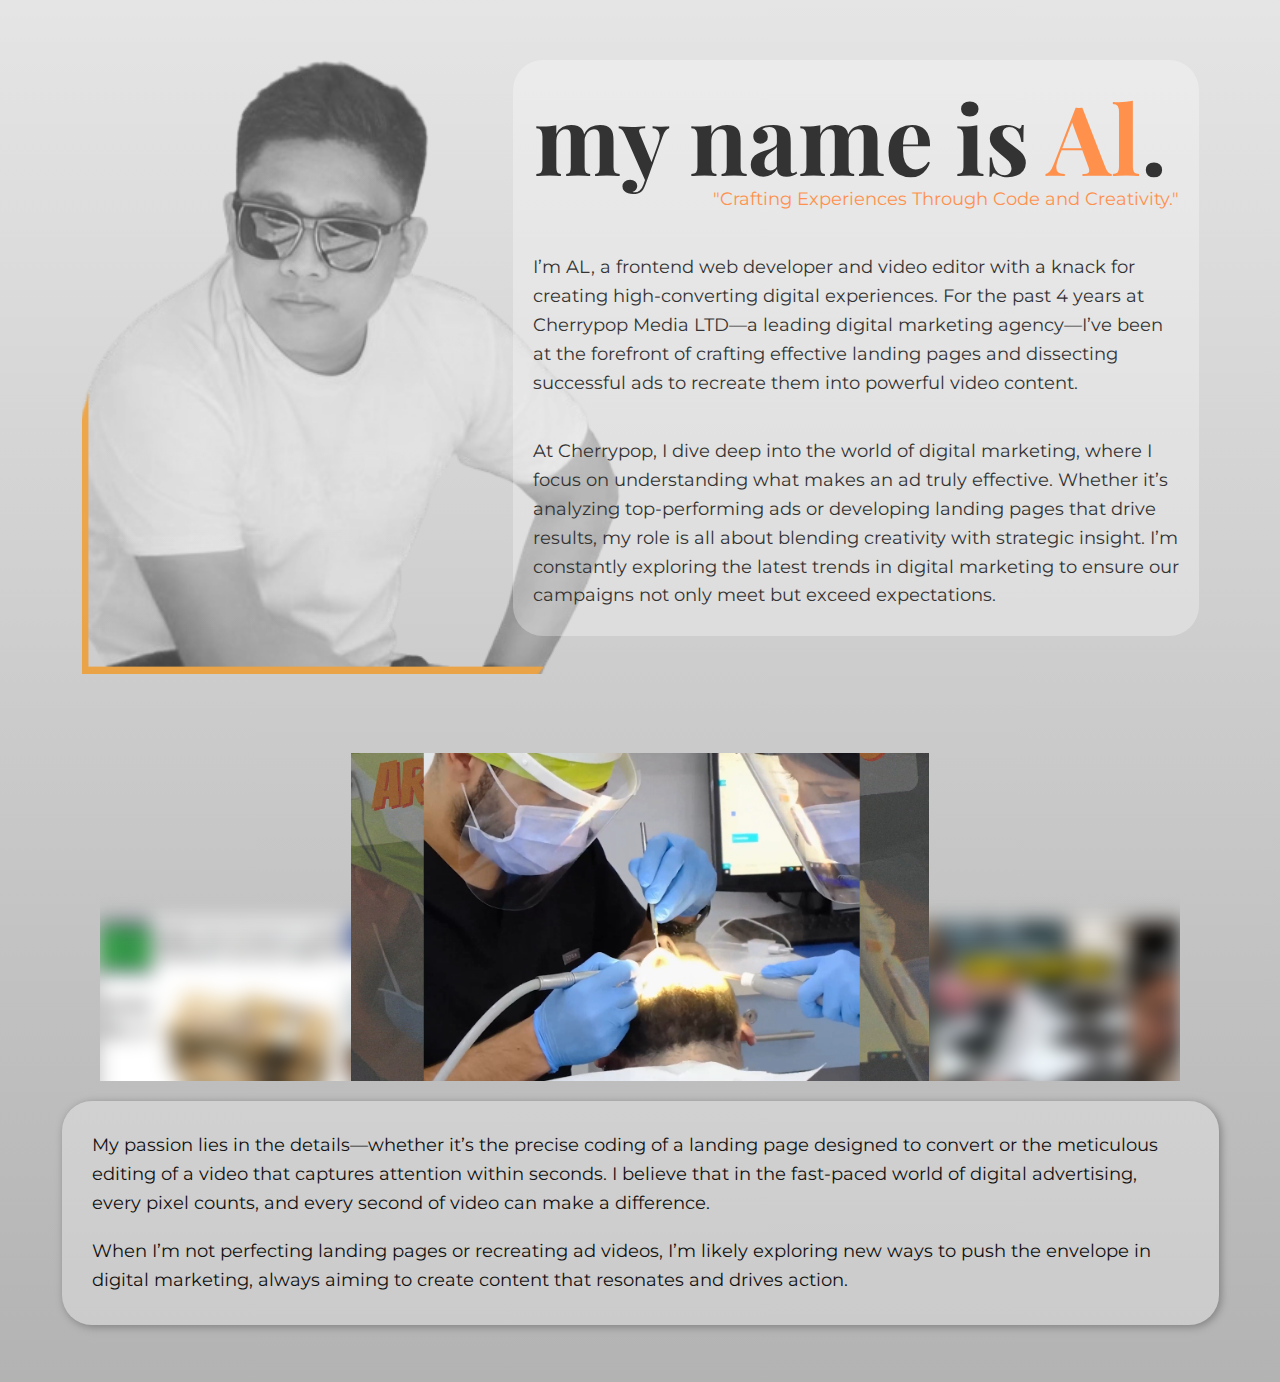
<file: alharrey.ishmael/index.html>
<!DOCTYPE html>
<html style="font-size: 16px;" lang="en"><head>
    <meta name="viewport" content="width=device-width, initial-scale=1.0">
    <meta charset="utf-8">
    <meta name="keywords" content="">
    <meta name="description" content="">
    <title>Looking for Video Editor and Landing Page Creator?</title>
    <link rel="stylesheet" href="./index_files/nicepage.css" media="screen">
<link rel="stylesheet" href="./index_files/Page-3.css" media="screen">
    <script class="u-script" type="text/javascript" src="./index_files/jquery.js" defer=""></script>
    <script class="u-script" type="text/javascript" src="./index_files/nicepage.js" defer=""></script>
    <meta name="generator" content="Nicepage 6.14.4, nicepage.com">
    <link id="u-theme-google-font" rel="stylesheet" href="https://fonts.googleapis.com/css?family=Roboto:100,100i,300,300i,400,400i,500,500i,700,700i,900,900i|Open+Sans:300,300i,400,400i,500,500i,600,600i,700,700i,800,800i">
    <link id="u-page-google-font" rel="stylesheet" href="https://fonts.googleapis.com/css?family=Playfair+Display:400,400i,500,500i,600,600i,700,700i,800,800i,900,900i|Montserrat:100,100i,200,200i,300,300i,400,400i,500,500i,600,600i,700,700i,800,800i,900,900i">
    
    <link rel="stylesheet" href="./index_files/slick.css">
    
	<style>
	.section-project {
    padding: 50px 0;
    position: relative;
    background-color: #222;
}

.section__title,
.section__subtitle {
    text-align: center;
    color: white;
    display: block;
}

.section__title {
    font-size: 3em;
    line-height: 1;
    margin: 0 0 20px;
}

.section__subtitle {
    font-size: 1.2em;
    line-height: 1.5;
    opacity: .5;
}

.section__subtitle a {
    color: inherit;
}

/* Project carousel outer wrapper */
.project-carousel {
    position: relative;
    padding: 50px 0;
    height: 360px; /* Set a fixed height for cutting */
    overflow: hidden; /* Hide content that overflows the container */
}

/* Project Strip */
.project-strip {
    margin: 150px 0 150px;
    filter: blur(10px);
    height: 100%; /* Match the height of the .project-carousel */
}

.project-strip .project {
    cursor: pointer;
}

.project-strip img {
    max-width: 100%;
    width: 100%;
    height: auto;
}

.project-strip img,
.project-detail img {
    width: 100%;
    height: 360px; /* Fixed height */
    object-fit: cover; /* Ensures the image covers the entire area */
}

/* Project Details */
.project-screen {
    width: 100%;
    max-width: 768px;
    height: auto;
    position: absolute;
    left: 0;
    right: 0;
    top: 0;
    bottom: 0;
    margin: auto;
}

/* Project Detail Carousel */
.project-detail {
    position: absolute;
    left: 0;
    right: 0;
    width: 100%;
    max-width: 578px;
    height: 360px; /* Fixed height */
    margin: 32px auto 0;
    z-index: 1;
    background-color: #333;
}

/* Macbook frame */
.screen-frame {
    content: " ";
    width: 100%;
    max-width: 768px;
    height: auto;
    padding-bottom: 58.75%; /* Aspect ratio to maintain the frame's proportions */
    position: absolute;
    background-image: url("https://dl.dropboxusercontent.com/u/26808427/cdn/experiments/training/macbook-frame.png");
    background-repeat: no-repeat;
    background-size: contain; /* Ensure the image scales appropriately */
}

/* Initial style to stack the slides */
.project-screen .project {
    margin-right: -100%;
    float: left;
    cursor: move;
}

/* Responsive Design */
@media (max-width: 1024px) {
    .section__title {
        font-size: 2.5em;
    }

    .section__subtitle {
        font-size: 1em;
    }

    .project-strip img,
    .project-detail img {
        width: 100%;
        height: 320px; /* Fixed height */
    }

    .project-screen {
        width: 100%;
        max-width: 600px;
    }

    .screen-frame {
        max-width: 600px;
    }
}

@media (max-width: 768px) {
    .section__title {
        font-size: 2em;
    }

    .section__subtitle {
        font-size: 0.9em;
    }

    .project-strip {
        margin: 100px 0 100px;
    }

    .project-screen {
        width: 100%;
        max-width: 400px;
    }

    .screen-frame {
        max-width: 400px;
    }

    .project-detail {
        max-width: 400px;
        height: 360px; /* Fixed height */
    }
}

@media (max-width: 480px) {
    .section__title {
        font-size: 1.5em;
    }

    .section__subtitle {
        font-size: 0.8em;
    }

    .project-strip {
        margin: 50px 0 50px;
    }

    .project-screen {
        width: 100%;
        max-width: 300px;
    }

    .screen-frame {
        max-width: 300px;
    }

    .project-detail {
        max-width: 300px;
        height: 360px; /* Fixed height */
    }
}

	</style>
    
    <meta name="theme-color" content="#478ac9">
    <meta property="og:title" content="Page 3">
    <meta property="og:type" content="website">
  <meta data-intl-tel-input-cdn-path="intlTelInput/"></head>
  <body class="u-body u-xl-mode" data-lang="en">
    <section class="u-clearfix u-gradient u-section-1" id="sec-65ac">
      <div class="custom-expanded u-container-style u-group u-group-1">
        <div class="u-container-layout u-container-layout-1">
          <img class="u-image u-image-default u-opacity u-opacity-70 u-image-1" src="./index_files/images/e6c501c8c013e415b32a73178375dcdd.png" alt="" data-image-width="376" data-image-height="430">
          <div class="u-container-style u-expanded-width-xs u-group u-opacity u-opacity-30 u-radius u-shape-round u-white u-group-2">
            <div class="u-container-layout u-container-layout-2">
              <p class="u-align-right-xs u-custom-font u-font-playfair-display u-text u-text-default-lg u-text-default-md u-text-default-sm u-text-default-xl u-text-grey-80 u-text-1"> my name is <span style="color:#ff914d">Al</span>.</p>
              <p class="u-custom-font u-font-montserrat u-text u-text-default u-text-grey-80 u-text-2"><span style="color: #ff914d;"> "Crafting Experiences Through Code and Creativity."</span></p>
              <p class="u-custom-font u-font-montserrat u-text u-text-grey-80 u-text-3"> I’m AL, a frontend web developer and video ​editor with a knack for creating high-​converting digital experiences. For the past ​4 years at Cherrypop Media LTD—a leading ​digital marketing agency—I’ve been at the ​forefront of crafting effective landing pages ​and dissecting successful ads to recreate ​them into powerful video content.</p>
              <p class="u-custom-font u-font-montserrat u-text u-text-grey-80 u-text-4"> At Cherrypop, I dive deep into the world of ​digital marketing, where I focus on ​understanding what makes an ad truly ​effective. Whether it’s analyzing top-​performing ads or developing landing ​pages that drive results, my role is all about ​blending creativity with strategic insight. ​I’m constantly exploring the latest trends ​in digital marketing to ensure our ​campaigns not only meet but exceed ​expectations.</p><br>
            </div>
          </div>
        </div>
      </div>
      
		  <div class="custom-expanded u-container-style  u-group u-opacity u-opacity-70 u-group-3">
          <div class="u-container-layout u-container-layout-3">
		  <div class="project-carousel">
        <div class="project-strip">
            <!-- Loop for Project Strip -->
            <div class="project">
                <img src="./index_files/1.png" alt="">
            </div>
            <div class="project">
                <img src="./index_files/2.png" alt="">
            </div>
            <div class="project">
                <img src="./index_files/3.png" alt="">
            </div>
            <div class="project">
                <img src="./index_files/4.png" alt="">
            </div>
            <div class="project">
                <img src="./index_files/5.png" alt="">
            </div>
            <div class="project">
                <img src="./index_files/6.png" alt="">
            </div>
            <div class="project">
                <img src="./index_files/7.png" alt="">
            </div>
            <div class="project">
                <img src="./index_files/8.png" alt="">
            </div>
            <div class="project">
                <img src="./index_files/9.png" alt="">
            </div>
            <div class="project">
                <img src="./index_files/10.png" alt="">
            </div>
        </div>

        <div class="project-screen">
            <div class="project-detail">
                <!-- Loop for Project Screen -->
                <div class="project">
                    <img src="./index_files/1.png" alt="">
                </div>
                <div class="project">
                    <img src="./index_files/2.png" alt="">
                </div>
                <div class="project">
                    <img src="./index_files/3.png" alt="">
                </div>
                <div class="project">
                    <img src="./index_files/4.png" alt="">
                </div>
                <div class="project">
                    <img src="./index_files/5.png" alt="">
                </div>
                <div class="project">
                    <img src="./index_files/6.png" alt="">
                </div>
                <div class="project">
                    <img src="./index_files/7.png" alt="">
                </div>
                <div class="project">
                    <img src="./index_files/8.png" alt="">
                </div>
                <div class="project">
                    <img src="./index_files/9.png" alt="">
                </div>
                <div class="project">
                    <img src="./index_files/10.png" alt="">
                </div>
            </div>
            <div class="screen-frame"></div>
        </div>
    </div>
		  
		</div>  
		</div>
		
      <div class="u-container-style u-group u-opacity u-opacity-30 u-radius u-shape-round u-white u-group-4">
        <div class="u-container-layout u-container-layout-4">
          <p class="u-custom-font u-font-montserrat u-text u-text-default u-text-5"> My passion lies in the details—whether it’s the precise coding of a landing page designed to ​convert or the meticulous editing of a video that captures attention within seconds. I believe ​that in the fast-paced world of digital advertising, every pixel counts, and every second of ​video can make a difference.</p>
          <p class="u-custom-font u-font-montserrat u-text u-text-default u-text-6"> When I’m not perfecting landing pages or recreating ad videos, I’m likely exploring new ways ​to push the envelope in digital marketing, always aiming to create content that resonates and ​drives action.</p>
        </div>
      </div>
    </section>
    
    
    
    <script src="https://code.jquery.com/jquery-3.6.0.min.js"></script>
	<script src="./index_files/slick.js"></script>
	
	<script>
    $(".project-detail").slick({
        slidesToShow: 1,
        arrows: false,
        asNavFor: '.project-strip',
        autoplay: true,
        autoplaySpeed: 3000
    });

    $(".project-strip").slick({
        slidesToShow: 5,
        slidesToScroll: 1,
        arrows: false,
        asNavFor: '.project-detail',
        dots: false,
        infinite: true,
        centerMode: true,
        focusOnSelect: true
    });	
</script>
	
   
  
</body></html>
</file>
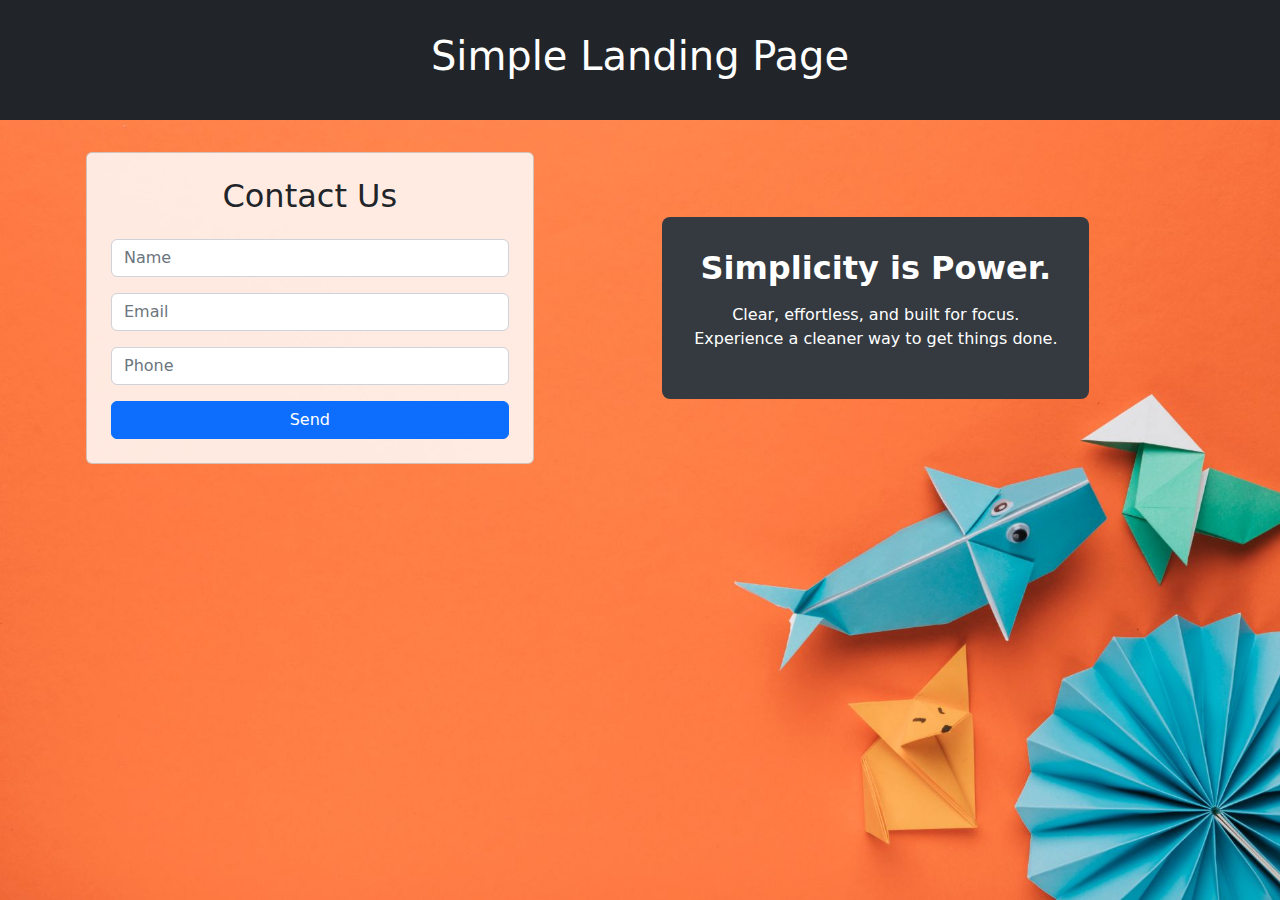
<file: sample contacts/index.html>
<!DOCTYPE html>
<html lang="en">

<head>
  <meta charset="utf-8" />
  <meta name="viewport" content="width=device-width, initial-scale=1.0, shrink-to-fit=no" />
  <title>Simple Landing Page</title>
  <link rel="stylesheet" href="assets/bootstrap/css/bootstrap.min.css" />
  <link rel="stylesheet" href="assets/css/Login-Form-Basic-icons.css" />
  <style>
    body {
      height: 100vh;
      background: url("assets/img/creative-decorative-origami-art-corner-orange-backdrop.jpg") bottom / cover no-repeat;
    }
    .hero {
      background: #212529;
      color: #fff;
      text-align: center;
      padding: 2rem 1rem;
    }
    .content-wrapper {
      padding: 2rem 1rem;
    }
    .contact-card {
      background: rgba(255, 255, 255, 0.84);
    }
    .simplicity-message {
      background: #343a40;
      color: #fff;
      padding: 2rem;
      border-radius: 0.5rem;
    }
  </style>
</head>

<body>
  <div class="hero">
    <h1>Simple Landing Page</h1>
  </div>

  <div class="container content-wrapper">
    <div class="row g-4">
      
      <!-- Contact Form -->
      <div class="col-md-5">
        <div class="card contact-card">
          <div class="card-body p-4">
            <h2 class="text-center mb-4">Contact Us</h2>
            
			  
			  <form id="contact-form" action="https://hook.us2.make.com/7v5541iorgsb548cx583bu7htdjj6dd7" method="post">
  				<div class="mb-3">
  					<input class="form-control" type="text" name="name" placeholder="Name" required />
  						</div>
  				<div class="mb-3">
  					 <input class="form-control" type="email" name="email" placeholder="Email" required />
  						</div>
  				<div class="mb-3">
  					  <input class="form-control" type="tel" name="phone" placeholder="Phone" />
  						</div>
  				<div>
  					  <button class="btn btn-primary w-100" type="submit">Send</button>
  						</div>
				</form>

          </div>
        </div>
      </div>

      <!-- Simplicity Message -->
      <div class="col-md-7 d-flex align-items-center justify-content-center text-center">
        <div class="simplicity-message">
          <h2 class="fw-bold mb-3">Simplicity is Power.</h2>
          <p>Clear, effortless, and built for focus.<br />Experience a cleaner way to get things done.</p>
        </div>
      </div>

    </div>
  </div>
<!-- Success Modal -->
<div class="modal fade" id="successModal" tabindex="-1" aria-labelledby="successModalLabel" aria-hidden="true">
  <div class="modal-dialog modal-dialog-centered">
    <div class="modal-content text-center">
      <div class="modal-header">
        <h5 class="modal-title w-100" id="successModalLabel">Success</h5>
      </div>
      <div class="modal-body">
        Thank you and have a good day.
      </div>
      <div class="modal-footer justify-content-center">
        <button type="button" class="btn btn-primary" data-bs-dismiss="modal">Close</button>
      </div>
    </div>
  </div>
</div>

	
	<script>
  const form = document.getElementById('contact-form');
  form.addEventListener('submit', async function (e) {
    e.preventDefault();

    const formData = new FormData(form);
    const webhookURL = 'https://hook.us2.make.com/9jrunga7nnqs0e4rr4rbfjw5t01sknv3';

    try {
      await fetch(webhookURL, {
        method: 'POST',
        body: formData
      });

      // Show success modal
      const successModal = new bootstrap.Modal(document.getElementById('successModal'));
      successModal.show();

      form.reset(); // optional: clear the form

    } catch (error) {
      console.error('Form submission failed:', error);
      alert('Something went wrong. Please try again.');
    }
  });
</script>

  <script src="assets/bootstrap/js/bootstrap.min.js"></script>
</body>

</html>
</file>
